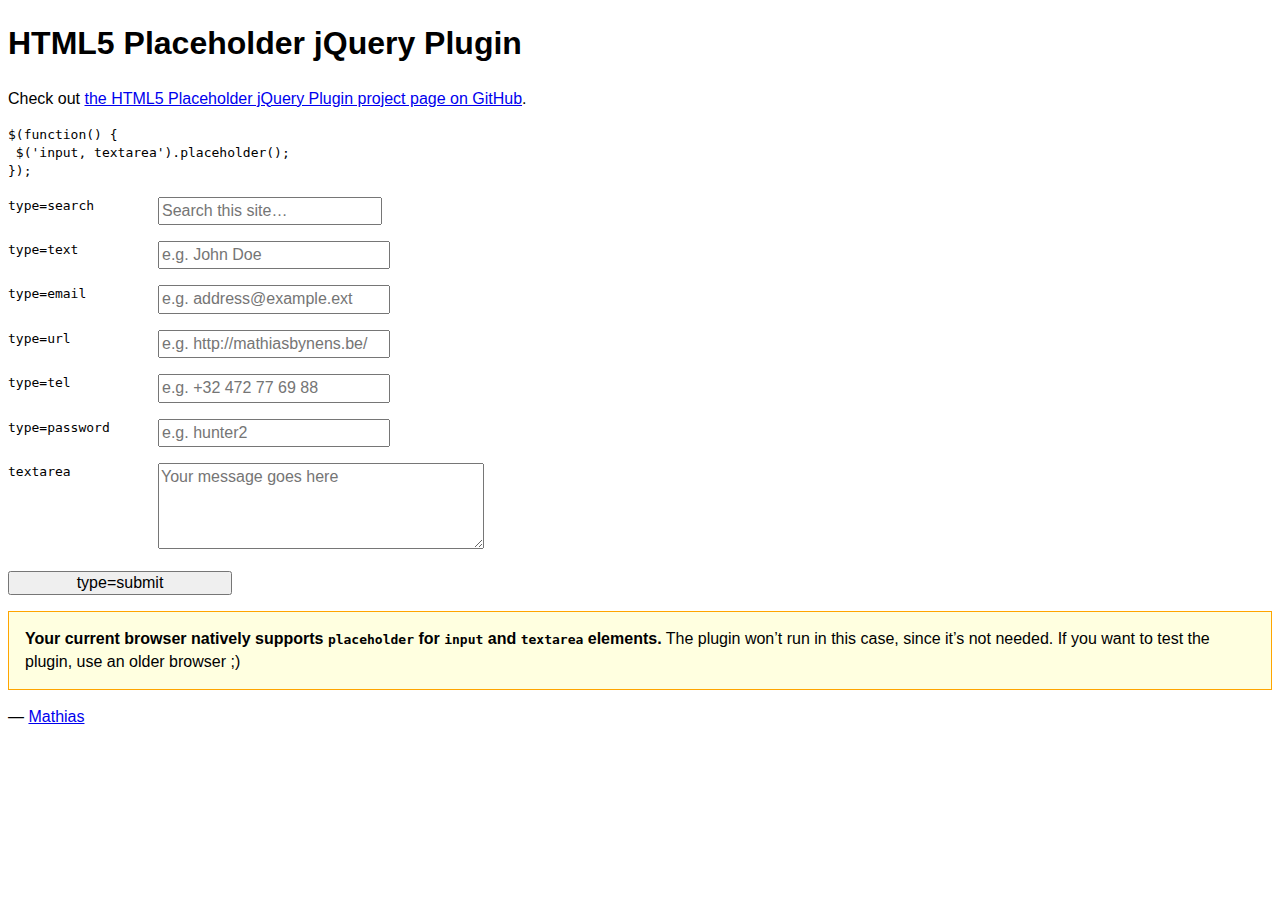
<file: Week 4/bower_components/jquery-placeholder/demo.html>
<!DOCTYPE html>
<!-- If you’re looking for the online demo, it’s here: http://mathiasbynens.be/demo/placeholder -->
<html lang="en">
	<head>
		<meta charset="utf-8">
		<title>HTML5 placeholder jQuery Plugin</title>
		<style>
			body, input, textarea { font: 1em/1.4 Helvetica, Arial; }
			label code { cursor: pointer; float: left; width: 150px; }
			input { width: 14em; }
			textarea { height: 5em; width: 20em; }
			.placeholder { color: #aaa; }
			.note { border: 1px solid orange; padding: 1em; background: #ffffe0; }
			/* #p { background: lime; } */
		</style>
	</head>
	<body>
		<h1>HTML5 Placeholder jQuery Plugin</h1>
		<p>Check out <a href="http://mths.be/placeholder">the HTML5 Placeholder jQuery Plugin project page on GitHub</a>.</p>
		<pre><code>$(function() {<br> $('input, textarea').placeholder();<br>});</code></pre>
		<form>
			<p><label><code>type=search</code> <input type="search" name="search" placeholder="Search this site…"></label></p>
			<p><label><code>type=text</code> <input type="text" name="name" placeholder="e.g. John Doe"></label></p>
			<p><label><code>type=email</code> <input type="email" name="email" placeholder="e.g. address@example.ext"></label></p>
			<p><label><code>type=url</code> <input type="url" name="url" placeholder="e.g. http://mathiasbynens.be/"></label></p>
			<p><label><code>type=tel</code> <input type="tel" name="tel" placeholder="e.g. +32 472 77 69 88"></label></p>
			<p><label for="p"><code>type=password</code> </label><input type="password" name="password" placeholder="e.g. hunter2" id="p"></p>
			<p><label><code>textarea</code> <textarea name="message" placeholder="Your message goes here"></textarea></label></p>
			<p><input type="submit" value="type=submit"></p>
		</form>
		<p>— <a href="http://mathiasbynens.be/" title="Mathias Bynens, front-end developer">Mathias</a></p>
		<script src="http://ajax.googleapis.com/ajax/libs/jquery/1.10.2/jquery.min.js"></script>
		<script src="jquery.placeholder.js"></script>
		<script>
			// To test the @id toggling on password inputs in browsers that don’t support changing an input’s @type dynamically (e.g. Firefox 3.6 or IE), uncomment this:
			// $.fn.hide = function() { return this; }
			// Then uncomment the last rule in the <style> element (in the <head>).
			$(function() {
				// Invoke the plugin
				$('input, textarea').placeholder();
				// That’s it, really.
				// Now display a message if the browser supports placeholder natively
				var html;
				if ($.fn.placeholder.input && $.fn.placeholder.textarea) {
					html = '<strong>Your current browser natively supports <code>placeholder</code> for <code>input</code> and <code>textarea</code> elements.</strong> The plugin won’t run in this case, since it’s not needed. If you want to test the plugin, use an older browser ;)';
				} else if ($.fn.placeholder.input) {
					html = '<strong>Your current browser natively supports <code>placeholder</code> for <code>input</code> elements, but not for <code>textarea</code> elements.</strong> The plugin will only do its thang on the <code>textarea</code>s.';
				}
				if (html) {
					$('<p class="note">' + html + '</p>').insertAfter('form');
				}
			});
		</script>
	</body>
</html>
</file>
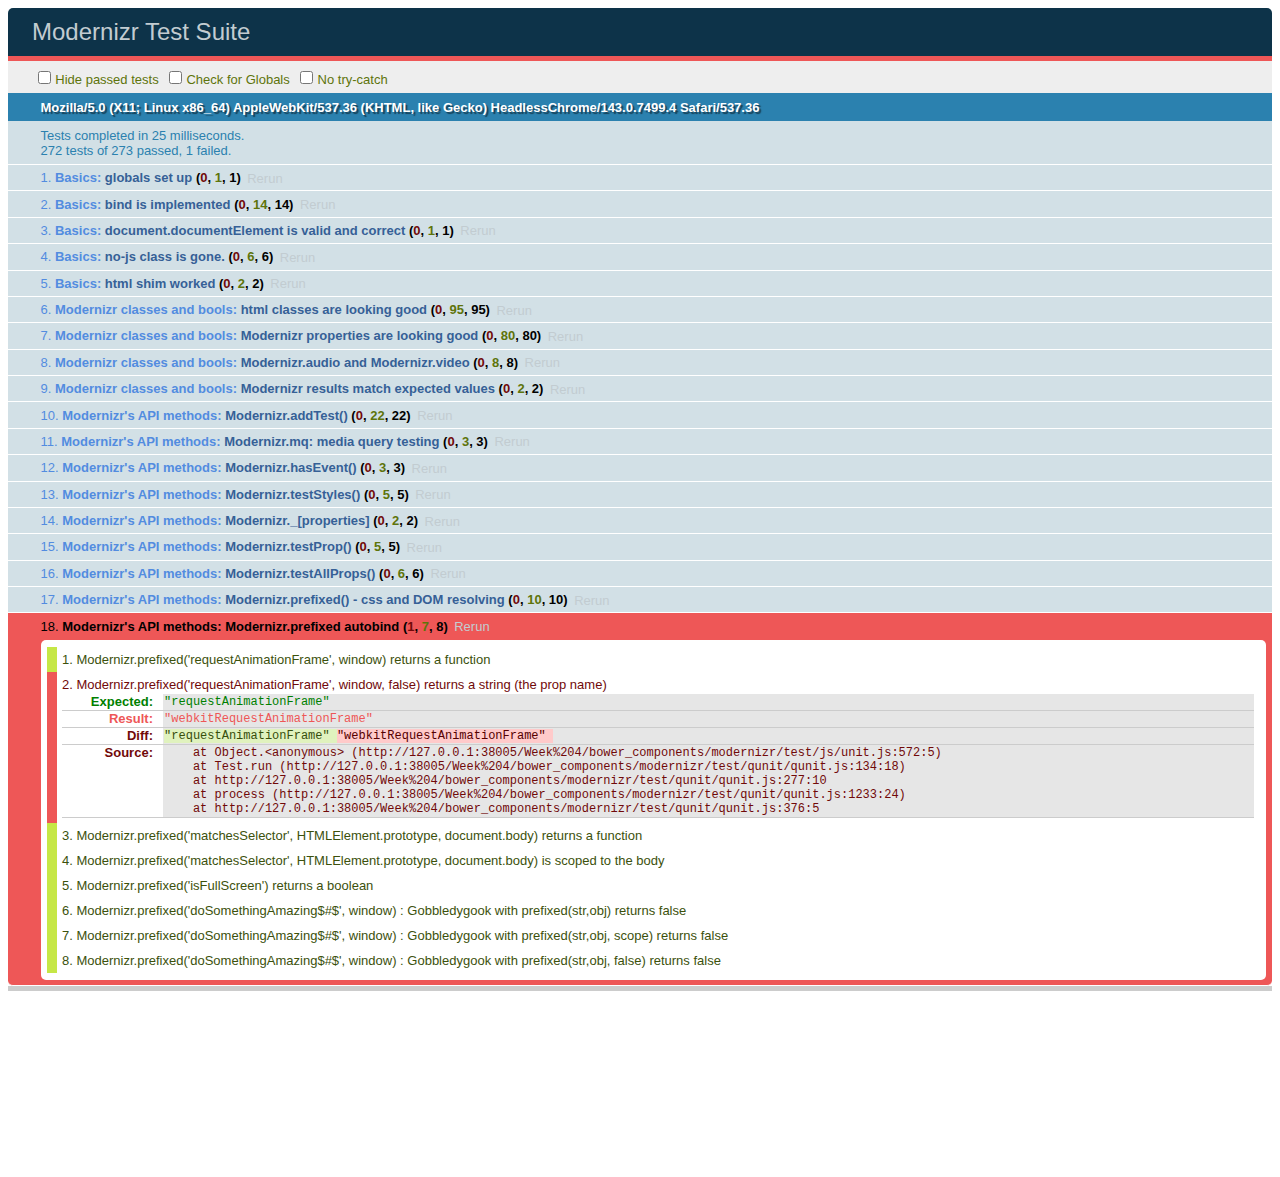
<file: Week 4/bower_components/modernizr/test/basic.html>
<!DOCTYPE html>
<html class="+no-js no-js- no-js i-has-no-js">
<head>
  <meta charset="UTF-8">
  <title>Modernizr Test Suite</title>
  <link rel="stylesheet" href="qunit/qunit.css">
  <style>
     body { margin-bottom: 150px;}
     #testbed { font-family: Helvetica; color: #444; padding-bottom: 100px;}
     #testbed button { margin: 30px; font-size: 13px;}
     .data-notes, .offScreen { display:none;}
     table { width: 100%;}
     tbody tr:nth-child(even) td, tbody tr:nth-child(even) th {  border: 1px solid #ccc; border-left: 0; border-right: 0;}
     table td:nth-child(even), table th:nth-child(even) { background: #e6e6e6;}
     table tbody tr:hover td, table tbody tr:hover th { background: #e1e100!important;}
     td.wrong { background:red!important;}
     #html5section { visibility: hidden; }
     h1 label { display:none;}
     .output { padding: 0 0 0 16px;}
     .output ul { margin: 0;}
     .output li { color: #854747; }
     .output li.yes{color:#090;}
     .output li b{color:#000;}
     .output {font:14px/1.3 Inconsolata,Consolas,monospace;
                    -webkit-column-count: 5;
                       -moz-column-count: 5;
                            column-count: 5;}
      .output + .output { border-top: 5px solid #ccc; }
      textarea { width: 100%; min-height: 75px;}
      #caniusetrigger { font-size: 38px; font-family: monospace; display:block; }
  </style>

  <script src="https://raw.github.com/Modernizr/Modernizr/master/modernizr.js"></script>

  <script>window.Modernizr || document.write('<script src="../modernizr.js"><\/script>')</script>

  <script src="js/lib/polyfills.js"></script>
  <script src="js/lib/detect-global.js"></script>
  
  <script src="qunit/qunit.js"></script>
  <script src="js/lib/jquery-1.7b2.js"></script>
  
  <script src="js/setup.js"></script>
  
  <script src="js/unit.js"></script>
</head>
<body>
  <h1 id="qunit-header">Modernizr Test Suite</h1>
  <h2 id="qunit-banner"></h2>
  <div id="qunit-testrunner-toolbar"></div>
  <h2 id="qunit-userAgent"></h2>

  <ol id="qunit-tests"></ol>

  <div id="mod-output" class=output></div>
  <div id="mod-feattest-output" class=output></div>


  <br>
 
  <section><aside>this is an aside within a section</aside></section>
  
  
</body>
</html>
</file>
<file: Week 4/bower_components/modernizr/test/qunit/qunit.css>
/**
 * QUnit v1.9.0 - A JavaScript Unit Testing Framework
 *
 * http://docs.jquery.com/QUnit
 *
 * Copyright (c) 2012 John Resig, Jörn Zaefferer
 * Dual licensed under the MIT (MIT-LICENSE.txt)
 * or GPL (GPL-LICENSE.txt) licenses.
 */

/** Font Family and Sizes */

#qunit-tests, #qunit-header, #qunit-banner, #qunit-testrunner-toolbar, #qunit-userAgent, #qunit-testresult {
	font-family: "Helvetica Neue Light", "HelveticaNeue-Light", "Helvetica Neue", Calibri, Helvetica, Arial, sans-serif;
}

#qunit-testrunner-toolbar, #qunit-userAgent, #qunit-testresult, #qunit-tests li { font-size: small; }
#qunit-tests { font-size: smaller; }


/** Resets */

#qunit-tests, #qunit-tests ol, #qunit-header, #qunit-banner, #qunit-userAgent, #qunit-testresult {
	margin: 0;
	padding: 0;
}


/** Header */

#qunit-header {
	padding: 0.5em 0 0.5em 1em;

	color: #8699a4;
	background-color: #0d3349;

	font-size: 1.5em;
	line-height: 1em;
	font-weight: normal;

	border-radius: 5px 5px 0 0;
	-moz-border-radius: 5px 5px 0 0;
	-webkit-border-top-right-radius: 5px;
	-webkit-border-top-left-radius: 5px;
}

#qunit-header a {
	text-decoration: none;
	color: #c2ccd1;
}

#qunit-header a:hover,
#qunit-header a:focus {
	color: #fff;
}

#qunit-testrunner-toolbar label {
	display: inline-block;
	padding: 0 .5em 0 .1em;
}

#qunit-banner {
	height: 5px;
}

#qunit-testrunner-toolbar {
	padding: 0.5em 0 0.5em 2em;
	color: #5E740B;
	background-color: #eee;
}

#qunit-userAgent {
	padding: 0.5em 0 0.5em 2.5em;
	background-color: #2b81af;
	color: #fff;
	text-shadow: rgba(0, 0, 0, 0.5) 2px 2px 1px;
}


/** Tests: Pass/Fail */

#qunit-tests {
	list-style-position: inside;
}

#qunit-tests li {
	padding: 0.4em 0.5em 0.4em 2.5em;
	border-bottom: 1px solid #fff;
	list-style-position: inside;
}

#qunit-tests.hidepass li.pass, #qunit-tests.hidepass li.running  {
	display: none;
}

#qunit-tests li strong {
	cursor: pointer;
}

#qunit-tests li a {
	padding: 0.5em;
	color: #c2ccd1;
	text-decoration: none;
}
#qunit-tests li a:hover,
#qunit-tests li a:focus {
	color: #000;
}

#qunit-tests ol {
	margin-top: 0.5em;
	padding: 0.5em;

	background-color: #fff;

	border-radius: 5px;
	-moz-border-radius: 5px;
	-webkit-border-radius: 5px;
}

#qunit-tests table {
	border-collapse: collapse;
	margin-top: .2em;
}

#qunit-tests th {
	text-align: right;
	vertical-align: top;
	padding: 0 .5em 0 0;
}

#qunit-tests td {
	vertical-align: top;
}

#qunit-tests pre {
	margin: 0;
	white-space: pre-wrap;
	word-wrap: break-word;
}

#qunit-tests del {
	background-color: #e0f2be;
	color: #374e0c;
	text-decoration: none;
}

#qunit-tests ins {
	background-color: #ffcaca;
	color: #500;
	text-decoration: none;
}

/*** Test Counts */

#qunit-tests b.counts                       { color: black; }
#qunit-tests b.passed                       { color: #5E740B; }
#qunit-tests b.failed                       { color: #710909; }

#qunit-tests li li {
	padding: 5px;
	background-color: #fff;
	border-bottom: none;
	list-style-position: inside;
}

/*** Passing Styles */

#qunit-tests li li.pass {
	color: #3c510c;
	background-color: #fff;
	border-left: 10px solid #C6E746;
}

#qunit-tests .pass                          { color: #528CE0; background-color: #D2E0E6; }
#qunit-tests .pass .test-name               { color: #366097; }

#qunit-tests .pass .test-actual,
#qunit-tests .pass .test-expected           { color: #999999; }

#qunit-banner.qunit-pass                    { background-color: #C6E746; }

/*** Failing Styles */

#qunit-tests li li.fail {
	color: #710909;
	background-color: #fff;
	border-left: 10px solid #EE5757;
	white-space: pre;
}

#qunit-tests > li:last-child {
	border-radius: 0 0 5px 5px;
	-moz-border-radius: 0 0 5px 5px;
	-webkit-border-bottom-right-radius: 5px;
	-webkit-border-bottom-left-radius: 5px;
}

#qunit-tests .fail                          { color: #000000; background-color: #EE5757; }
#qunit-tests .fail .test-name,
#qunit-tests .fail .module-name             { color: #000000; }

#qunit-tests .fail .test-actual             { color: #EE5757; }
#qunit-tests .fail .test-expected           { color: green;   }

#qunit-banner.qunit-fail                    { background-color: #EE5757; }


/** Result */

#qunit-testresult {
	padding: 0.5em 0.5em 0.5em 2.5em;

	color: #2b81af;
	background-color: #D2E0E6;

	border-bottom: 1px solid white;
}
#qunit-testresult .module-name {
	font-weight: bold;
}

/** Fixture */

#qunit-fixture {
	position: absolute;
	top: -10000px;
	left: -10000px;
	width: 1000px;
	height: 1000px;
}
</file>
